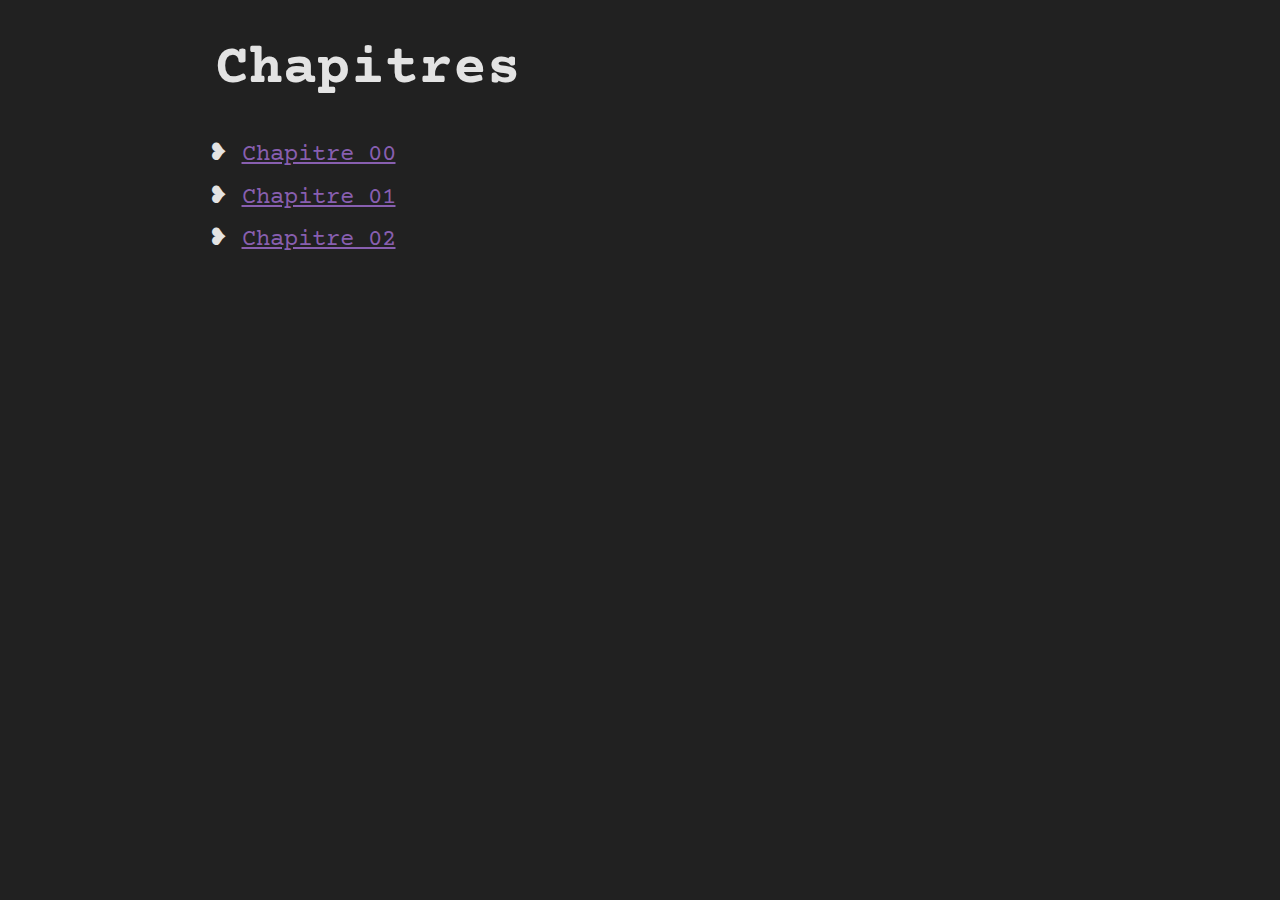
<file: index.html>
<!doctype html>
<html lang="fr">
    <head>
        <meta charset="UTF-8" />
        <meta name="viewport" content="width=device-width, initial-scale=1.0" />
        <title>Project madness</title>
        <link rel="stylesheet" href="https://montblanc159.github.io/project-madness/index.css" />
        <link
            rel="apple-touch-icon"
            sizes="180x180"
            href="https://montblanc159.github.io/project-madness/apple-touch-icon.png"
        />
        <link
            rel="icon"
            type="image/png"
            sizes="32x32"
            href="https://montblanc159.github.io/project-madness/favicon-32x32.png"
        />
        <link
            rel="icon"
            type="image/png"
            sizes="16x16"
            href="https://montblanc159.github.io/project-madness/favicon-16x16.png"
        />
        <link rel="manifest" href="https://montblanc159.github.io/project-madness/site.webmanifest" />
    </head>
    <body>
        <main>
<h1 class="title">Chapitres</h1>

<ul>
    <!-- If you are using pagination, section.pages will be empty.
       You need to use the paginator object -->
    
    <li><a href="https://montblanc159.github.io/project-madness/00/">Chapitre 00</a></li>
    
    <li><a href="https://montblanc159.github.io/project-madness/10/">Chapitre 01</a></li>
    
    <li><a href="https://montblanc159.github.io/project-madness/20/">Chapitre 02</a></li>
    
</ul>
</main>
    </body>
</html>
</file>
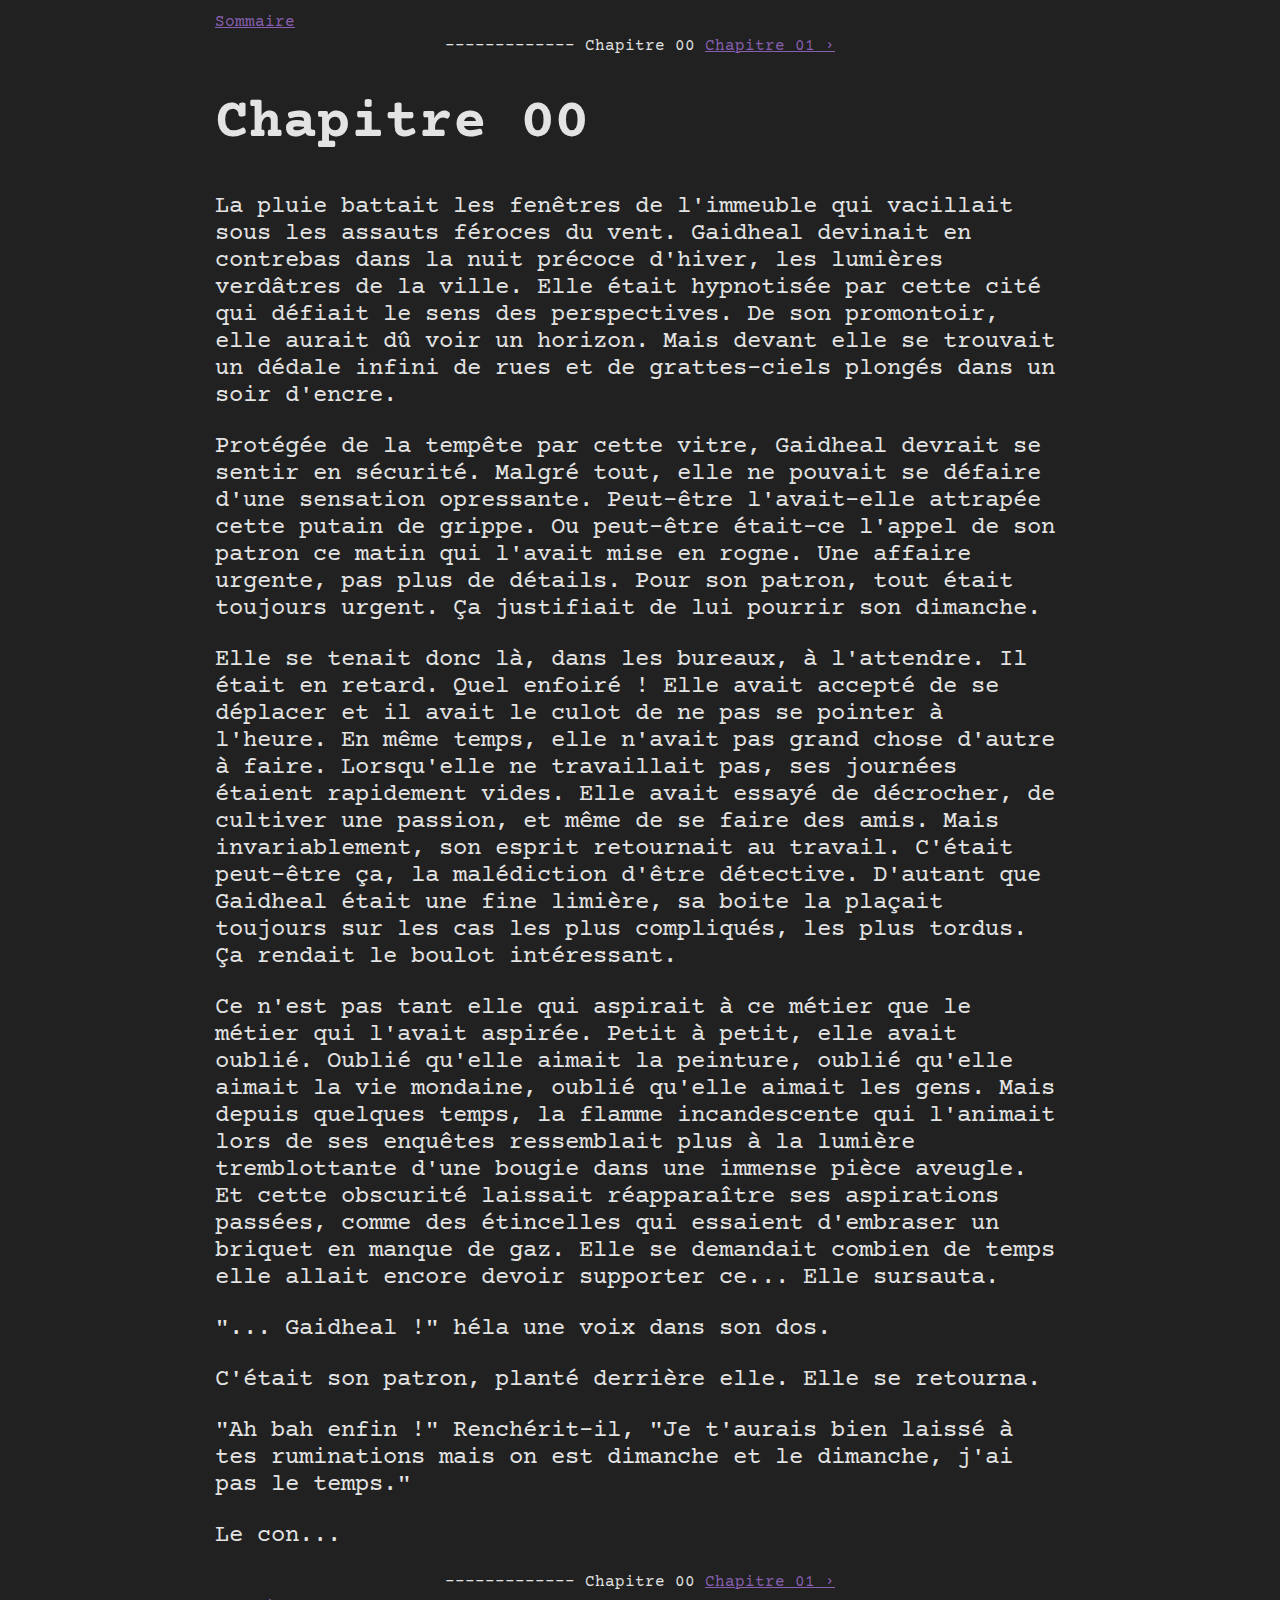
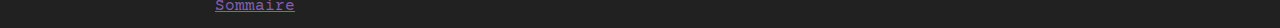
<file: 00/index.html>
<!doctype html>
<html lang="fr">
    <head>
        <meta charset="UTF-8" />
        <meta name="viewport" content="width=device-width, initial-scale=1.0" />
        <title>Project madness</title>
        <link rel="stylesheet" href="https://montblanc159.github.io/project-madness/index.css" />
        <link
            rel="apple-touch-icon"
            sizes="180x180"
            href="https://montblanc159.github.io/project-madness/apple-touch-icon.png"
        />
        <link
            rel="icon"
            type="image/png"
            sizes="32x32"
            href="https://montblanc159.github.io/project-madness/favicon-32x32.png"
        />
        <link
            rel="icon"
            type="image/png"
            sizes="16x16"
            href="https://montblanc159.github.io/project-madness/favicon-16x16.png"
        />
        <link rel="manifest" href="https://montblanc159.github.io/project-madness/site.webmanifest" />
    </head>
    <body>
        <main>
<a href="https://montblanc159.github.io/project-madness/">Sommaire</a>
<nav>
     -------------  Chapitre 00 
    <a class="nav__next" href="https:&#x2F;&#x2F;montblanc159.github.io&#x2F;project-madness&#x2F;10&#x2F;"
        >Chapitre 01 ›</a
    >
    
</nav>
<h1 class="title">Chapitre 00</h1>
<p class="subtitle"><strong></strong></p>
<p>La pluie battait les fenêtres de l'immeuble qui vacillait sous les assauts féroces du vent. Gaidheal devinait en contrebas dans la nuit précoce d'hiver, les lumières verdâtres de la ville. Elle était hypnotisée par cette cité qui défiait le sens des perspectives. De son promontoir, elle aurait dû voir un horizon. Mais devant elle se trouvait un dédale infini de rues et de grattes-ciels plongés dans un soir d'encre.</p>
<p>Protégée de la tempête par cette vitre, Gaidheal devrait se sentir en sécurité. Malgré tout, elle ne pouvait se défaire d'une sensation opressante. Peut-être l'avait-elle attrapée cette putain de grippe. Ou peut-être était-ce l'appel de son patron ce matin qui l'avait mise en rogne.
Une affaire urgente, pas plus de détails. Pour son patron, tout était toujours urgent. Ça justifiait de lui pourrir son dimanche.</p>
<p>Elle se tenait donc là, dans les bureaux, à l'attendre. Il était en retard. Quel enfoiré ! Elle avait accepté de se déplacer et il avait le culot de ne pas se pointer à l'heure. En même temps, elle n'avait pas grand chose d'autre à faire. Lorsqu'elle ne travaillait pas, ses journées étaient rapidement vides. Elle avait essayé de décrocher, de cultiver une passion, et même de se faire des amis. Mais invariablement, son esprit retournait au travail. C'était peut-être ça, la malédiction d'être détective. D'autant que Gaidheal était une fine limière, sa boite la plaçait toujours sur les cas les plus compliqués, les plus tordus. Ça rendait le boulot intéressant.</p>
<p>Ce n'est pas tant elle qui aspirait à ce métier que le métier qui l'avait aspirée. Petit à petit, elle avait oublié. Oublié qu'elle aimait la peinture, oublié qu'elle aimait la vie mondaine, oublié qu'elle aimait les gens.
Mais depuis quelques temps, la flamme incandescente qui l'animait lors de ses enquêtes ressemblait plus à la lumière tremblottante d'une bougie dans une immense pièce aveugle. Et cette obscurité laissait réapparaître ses aspirations passées, comme des étincelles qui essaient d'embraser un briquet en manque de gaz. Elle se demandait combien de temps elle allait encore devoir supporter ce... Elle sursauta.</p>
<p>"... Gaidheal !" héla une voix dans son dos.</p>
<p>C'était son patron, planté derrière elle. Elle se retourna.</p>
<p>"Ah bah enfin !" Renchérit-il, "Je t'aurais bien laissé à tes ruminations mais on est dimanche et le dimanche, j'ai pas le temps."</p>
<p>Le con...</p>
 
<nav>
     -------------  Chapitre 00 
    <a class="nav__next" href="https:&#x2F;&#x2F;montblanc159.github.io&#x2F;project-madness&#x2F;10&#x2F;"
        >Chapitre 01 ›</a
    >
    
</nav>
<a href="https://montblanc159.github.io/project-madness/">Sommaire</a>

 </main>
    </body>
</html>
</file>
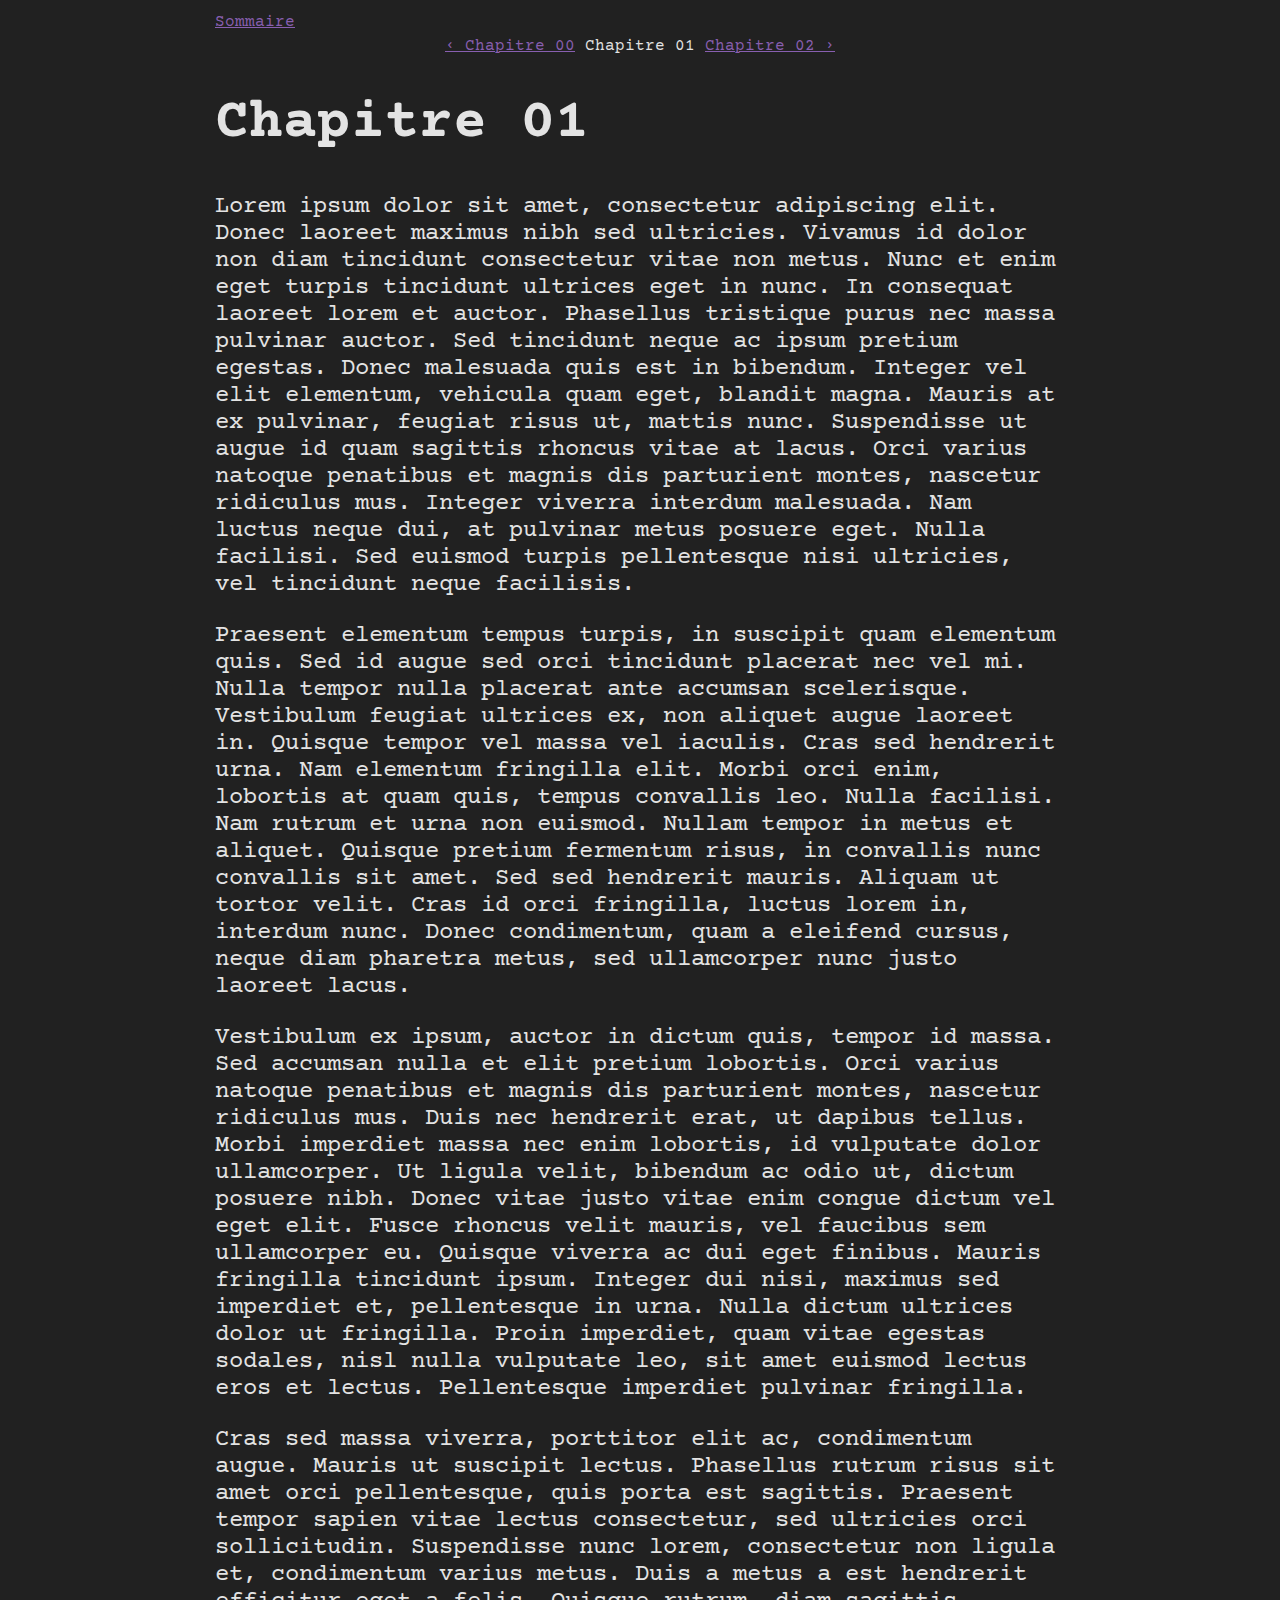
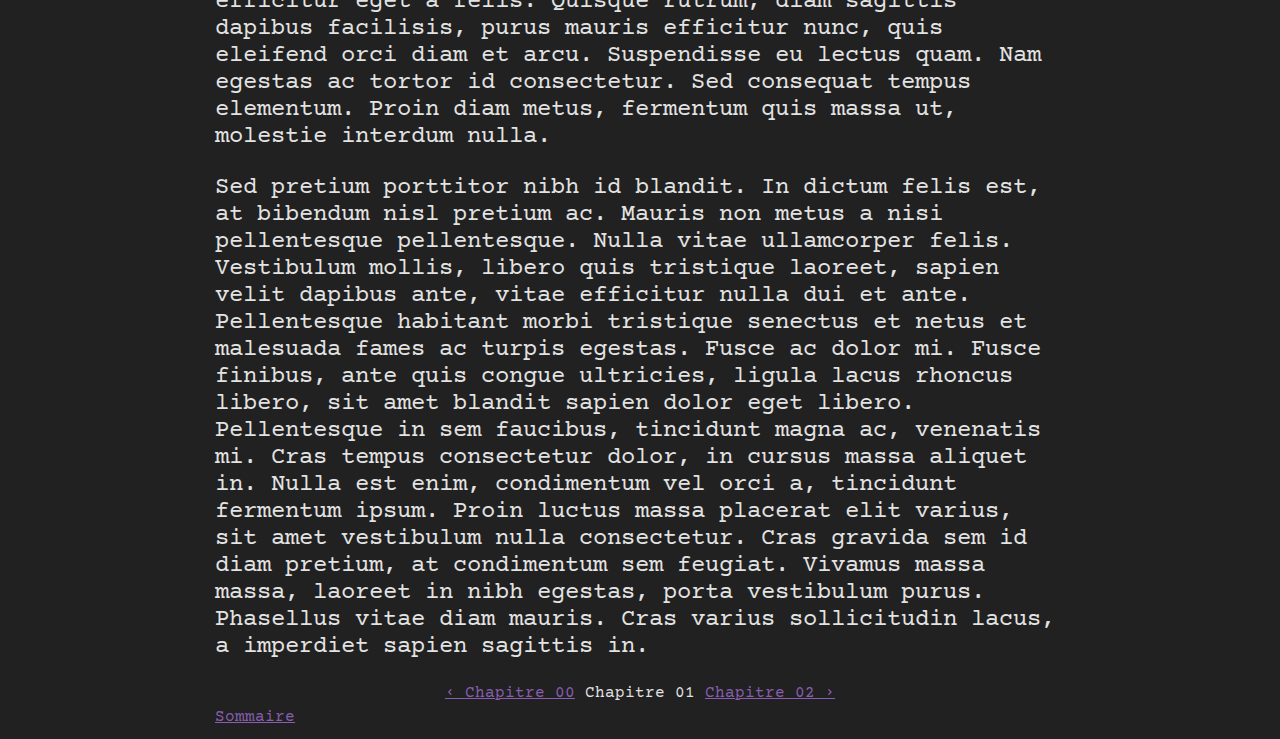
<file: 10/index.html>
<!doctype html>
<html lang="fr">
    <head>
        <meta charset="UTF-8" />
        <meta name="viewport" content="width=device-width, initial-scale=1.0" />
        <title>Project madness</title>
        <link rel="stylesheet" href="https://montblanc159.github.io/project-madness/index.css" />
        <link
            rel="apple-touch-icon"
            sizes="180x180"
            href="https://montblanc159.github.io/project-madness/apple-touch-icon.png"
        />
        <link
            rel="icon"
            type="image/png"
            sizes="32x32"
            href="https://montblanc159.github.io/project-madness/favicon-32x32.png"
        />
        <link
            rel="icon"
            type="image/png"
            sizes="16x16"
            href="https://montblanc159.github.io/project-madness/favicon-16x16.png"
        />
        <link rel="manifest" href="https://montblanc159.github.io/project-madness/site.webmanifest" />
    </head>
    <body>
        <main>
<a href="https://montblanc159.github.io/project-madness/">Sommaire</a>
<nav>
    
    <a class="nav__previous" href="https:&#x2F;&#x2F;montblanc159.github.io&#x2F;project-madness&#x2F;00&#x2F;"
        >‹ Chapitre 00</a
    >
     Chapitre 01 
    <a class="nav__next" href="https:&#x2F;&#x2F;montblanc159.github.io&#x2F;project-madness&#x2F;20&#x2F;"
        >Chapitre 02 ›</a
    >
    
</nav>
<h1 class="title">Chapitre 01</h1>
<p class="subtitle"><strong></strong></p>
<p>Lorem ipsum dolor sit amet, consectetur adipiscing elit. Donec laoreet maximus nibh sed ultricies. Vivamus id dolor non diam tincidunt consectetur vitae non metus. Nunc et enim eget turpis tincidunt ultrices eget in nunc. In consequat laoreet lorem et auctor. Phasellus tristique purus nec massa pulvinar auctor. Sed tincidunt neque ac ipsum pretium egestas. Donec malesuada quis est in bibendum. Integer vel elit elementum, vehicula quam eget, blandit magna. Mauris at ex pulvinar, feugiat risus ut, mattis nunc. Suspendisse ut augue id quam sagittis rhoncus vitae at lacus. Orci varius natoque penatibus et magnis dis parturient montes, nascetur ridiculus mus. Integer viverra interdum malesuada. Nam luctus neque dui, at pulvinar metus posuere eget. Nulla facilisi. Sed euismod turpis pellentesque nisi ultricies, vel tincidunt neque facilisis.</p>
<p>Praesent elementum tempus turpis, in suscipit quam elementum quis. Sed id augue sed orci tincidunt placerat nec vel mi. Nulla tempor nulla placerat ante accumsan scelerisque. Vestibulum feugiat ultrices ex, non aliquet augue laoreet in. Quisque tempor vel massa vel iaculis. Cras sed hendrerit urna. Nam elementum fringilla elit. Morbi orci enim, lobortis at quam quis, tempus convallis leo. Nulla facilisi. Nam rutrum et urna non euismod. Nullam tempor in metus et aliquet. Quisque pretium fermentum risus, in convallis nunc convallis sit amet. Sed sed hendrerit mauris. Aliquam ut tortor velit. Cras id orci fringilla, luctus lorem in, interdum nunc. Donec condimentum, quam a eleifend cursus, neque diam pharetra metus, sed ullamcorper nunc justo laoreet lacus.</p>
<p>Vestibulum ex ipsum, auctor in dictum quis, tempor id massa. Sed accumsan nulla et elit pretium lobortis. Orci varius natoque penatibus et magnis dis parturient montes, nascetur ridiculus mus. Duis nec hendrerit erat, ut dapibus tellus. Morbi imperdiet massa nec enim lobortis, id vulputate dolor ullamcorper. Ut ligula velit, bibendum ac odio ut, dictum posuere nibh. Donec vitae justo vitae enim congue dictum vel eget elit. Fusce rhoncus velit mauris, vel faucibus sem ullamcorper eu. Quisque viverra ac dui eget finibus. Mauris fringilla tincidunt ipsum. Integer dui nisi, maximus sed imperdiet et, pellentesque in urna. Nulla dictum ultrices dolor ut fringilla. Proin imperdiet, quam vitae egestas sodales, nisl nulla vulputate leo, sit amet euismod lectus eros et lectus. Pellentesque imperdiet pulvinar fringilla.</p>
<p>Cras sed massa viverra, porttitor elit ac, condimentum augue. Mauris ut suscipit lectus. Phasellus rutrum risus sit amet orci pellentesque, quis porta est sagittis. Praesent tempor sapien vitae lectus consectetur, sed ultricies orci sollicitudin. Suspendisse nunc lorem, consectetur non ligula et, condimentum varius metus. Duis a metus a est hendrerit efficitur eget a felis. Quisque rutrum, diam sagittis dapibus facilisis, purus mauris efficitur nunc, quis eleifend orci diam et arcu. Suspendisse eu lectus quam. Nam egestas ac tortor id consectetur. Sed consequat tempus elementum. Proin diam metus, fermentum quis massa ut, molestie interdum nulla.</p>
<p>Sed pretium porttitor nibh id blandit. In dictum felis est, at bibendum nisl pretium ac. Mauris non metus a nisi pellentesque pellentesque. Nulla vitae ullamcorper felis. Vestibulum mollis, libero quis tristique laoreet, sapien velit dapibus ante, vitae efficitur nulla dui et ante. Pellentesque habitant morbi tristique senectus et netus et malesuada fames ac turpis egestas. Fusce ac dolor mi. Fusce finibus, ante quis congue ultricies, ligula lacus rhoncus libero, sit amet blandit sapien dolor eget libero. Pellentesque in sem faucibus, tincidunt magna ac, venenatis mi. Cras tempus consectetur dolor, in cursus massa aliquet in. Nulla est enim, condimentum vel orci a, tincidunt fermentum ipsum. Proin luctus massa placerat elit varius, sit amet vestibulum nulla consectetur. Cras gravida sem id diam pretium, at condimentum sem feugiat. Vivamus massa massa, laoreet in nibh egestas, porta vestibulum purus. Phasellus vitae diam mauris. Cras varius sollicitudin lacus, a imperdiet sapien sagittis in.</p>
 
<nav>
    
    <a class="nav__previous" href="https:&#x2F;&#x2F;montblanc159.github.io&#x2F;project-madness&#x2F;00&#x2F;"
        >‹ Chapitre 00</a
    >
     Chapitre 01 
    <a class="nav__next" href="https:&#x2F;&#x2F;montblanc159.github.io&#x2F;project-madness&#x2F;20&#x2F;"
        >Chapitre 02 ›</a
    >
    
</nav>
<a href="https://montblanc159.github.io/project-madness/">Sommaire</a>

 </main>
    </body>
</html>
</file>
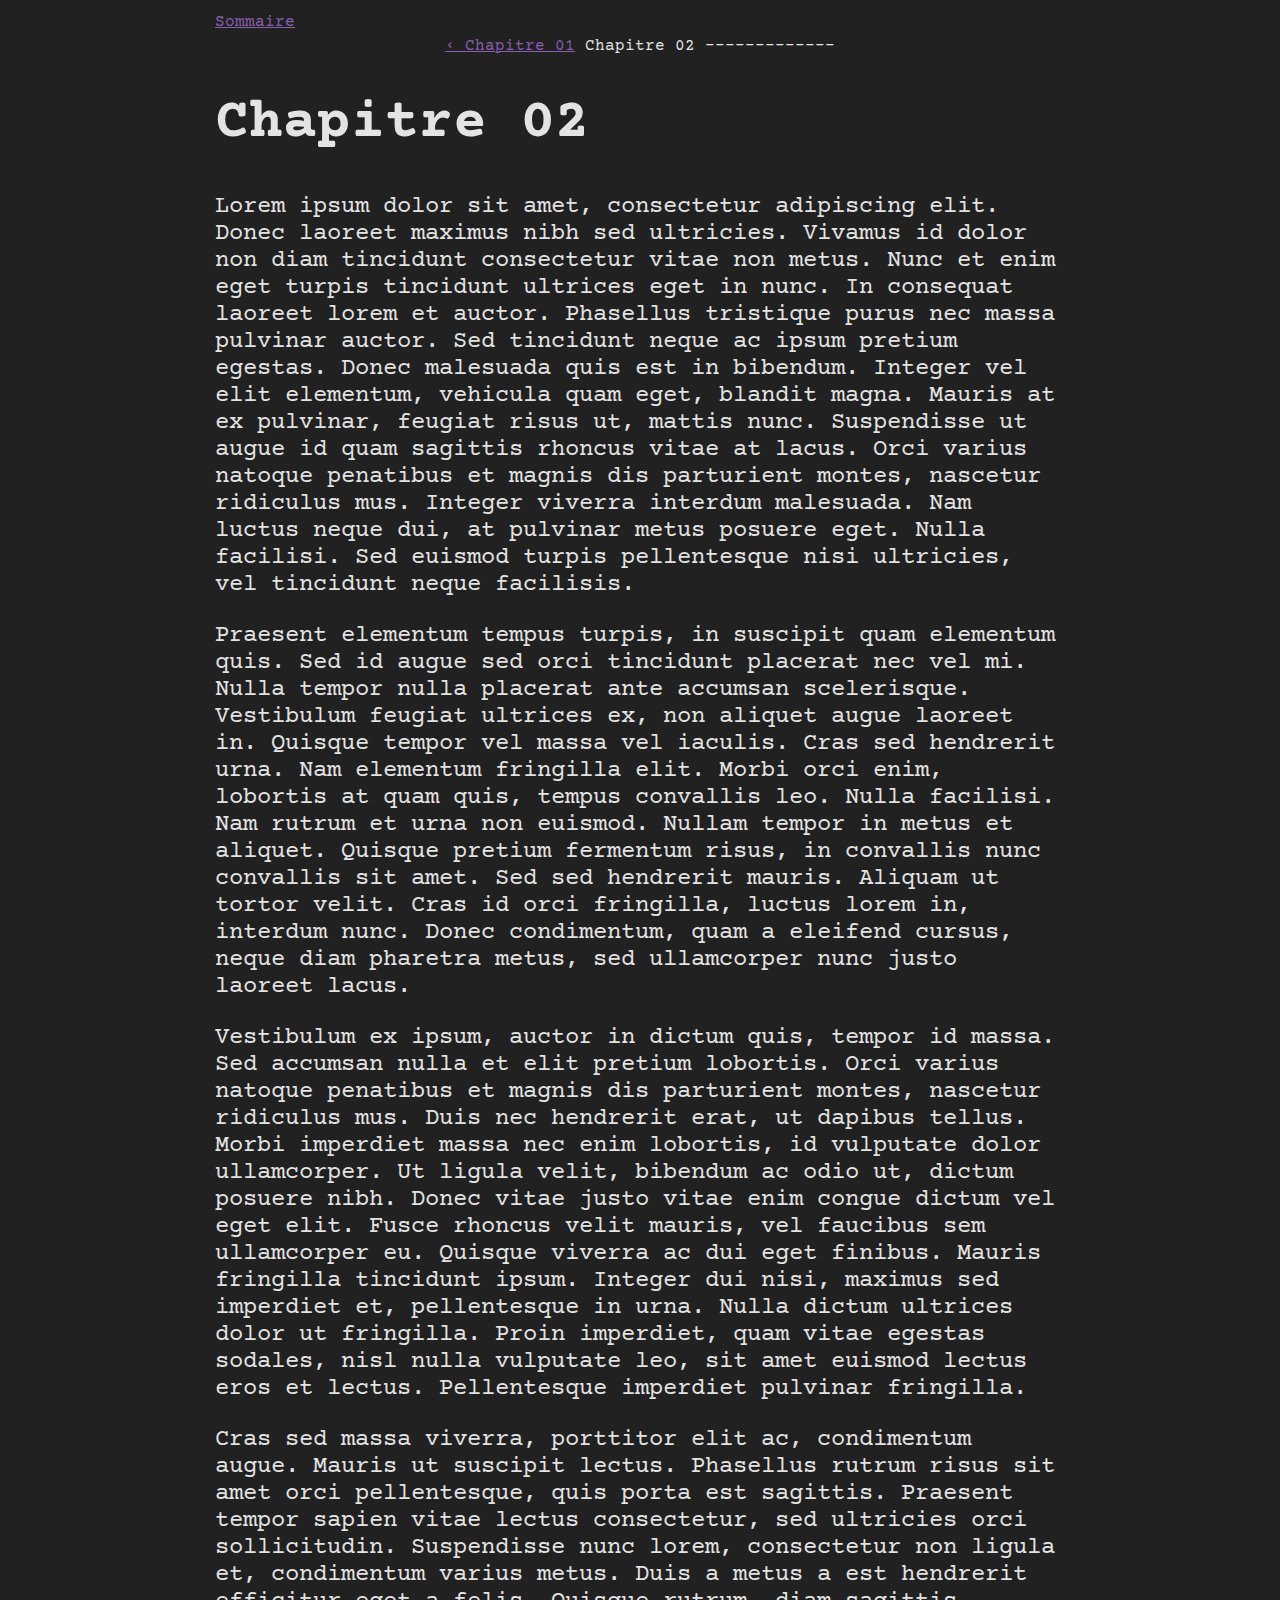
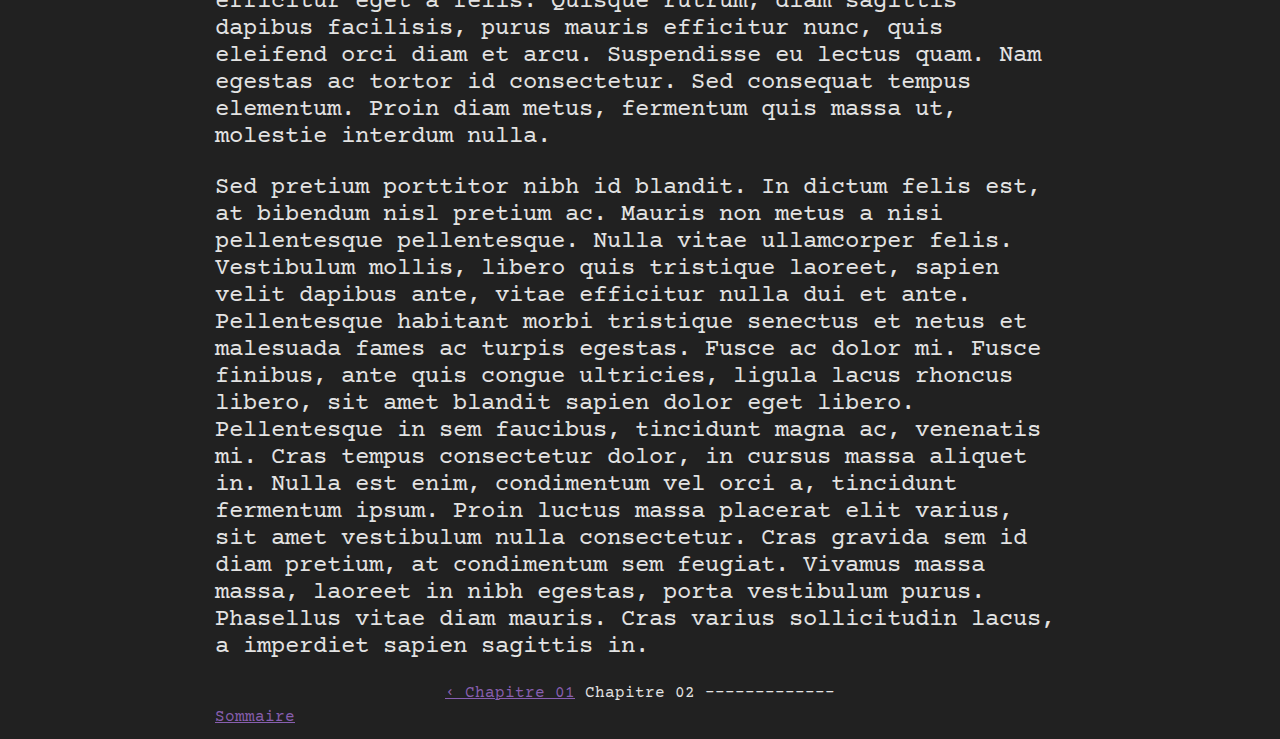
<file: 20/index.html>
<!doctype html>
<html lang="fr">
    <head>
        <meta charset="UTF-8" />
        <meta name="viewport" content="width=device-width, initial-scale=1.0" />
        <title>Project madness</title>
        <link rel="stylesheet" href="https://montblanc159.github.io/project-madness/index.css" />
        <link
            rel="apple-touch-icon"
            sizes="180x180"
            href="https://montblanc159.github.io/project-madness/apple-touch-icon.png"
        />
        <link
            rel="icon"
            type="image/png"
            sizes="32x32"
            href="https://montblanc159.github.io/project-madness/favicon-32x32.png"
        />
        <link
            rel="icon"
            type="image/png"
            sizes="16x16"
            href="https://montblanc159.github.io/project-madness/favicon-16x16.png"
        />
        <link rel="manifest" href="https://montblanc159.github.io/project-madness/site.webmanifest" />
    </head>
    <body>
        <main>
<a href="https://montblanc159.github.io/project-madness/">Sommaire</a>
<nav>
    
    <a class="nav__previous" href="https:&#x2F;&#x2F;montblanc159.github.io&#x2F;project-madness&#x2F;10&#x2F;"
        >‹ Chapitre 01</a
    >
     Chapitre 02  ------------- 
</nav>
<h1 class="title">Chapitre 02</h1>
<p class="subtitle"><strong></strong></p>
<p>Lorem ipsum dolor sit amet, consectetur adipiscing elit. Donec laoreet maximus nibh sed ultricies. Vivamus id dolor non diam tincidunt consectetur vitae non metus. Nunc et enim eget turpis tincidunt ultrices eget in nunc. In consequat laoreet lorem et auctor. Phasellus tristique purus nec massa pulvinar auctor. Sed tincidunt neque ac ipsum pretium egestas. Donec malesuada quis est in bibendum. Integer vel elit elementum, vehicula quam eget, blandit magna. Mauris at ex pulvinar, feugiat risus ut, mattis nunc. Suspendisse ut augue id quam sagittis rhoncus vitae at lacus. Orci varius natoque penatibus et magnis dis parturient montes, nascetur ridiculus mus. Integer viverra interdum malesuada. Nam luctus neque dui, at pulvinar metus posuere eget. Nulla facilisi. Sed euismod turpis pellentesque nisi ultricies, vel tincidunt neque facilisis.</p>
<p>Praesent elementum tempus turpis, in suscipit quam elementum quis. Sed id augue sed orci tincidunt placerat nec vel mi. Nulla tempor nulla placerat ante accumsan scelerisque. Vestibulum feugiat ultrices ex, non aliquet augue laoreet in. Quisque tempor vel massa vel iaculis. Cras sed hendrerit urna. Nam elementum fringilla elit. Morbi orci enim, lobortis at quam quis, tempus convallis leo. Nulla facilisi. Nam rutrum et urna non euismod. Nullam tempor in metus et aliquet. Quisque pretium fermentum risus, in convallis nunc convallis sit amet. Sed sed hendrerit mauris. Aliquam ut tortor velit. Cras id orci fringilla, luctus lorem in, interdum nunc. Donec condimentum, quam a eleifend cursus, neque diam pharetra metus, sed ullamcorper nunc justo laoreet lacus.</p>
<p>Vestibulum ex ipsum, auctor in dictum quis, tempor id massa. Sed accumsan nulla et elit pretium lobortis. Orci varius natoque penatibus et magnis dis parturient montes, nascetur ridiculus mus. Duis nec hendrerit erat, ut dapibus tellus. Morbi imperdiet massa nec enim lobortis, id vulputate dolor ullamcorper. Ut ligula velit, bibendum ac odio ut, dictum posuere nibh. Donec vitae justo vitae enim congue dictum vel eget elit. Fusce rhoncus velit mauris, vel faucibus sem ullamcorper eu. Quisque viverra ac dui eget finibus. Mauris fringilla tincidunt ipsum. Integer dui nisi, maximus sed imperdiet et, pellentesque in urna. Nulla dictum ultrices dolor ut fringilla. Proin imperdiet, quam vitae egestas sodales, nisl nulla vulputate leo, sit amet euismod lectus eros et lectus. Pellentesque imperdiet pulvinar fringilla.</p>
<p>Cras sed massa viverra, porttitor elit ac, condimentum augue. Mauris ut suscipit lectus. Phasellus rutrum risus sit amet orci pellentesque, quis porta est sagittis. Praesent tempor sapien vitae lectus consectetur, sed ultricies orci sollicitudin. Suspendisse nunc lorem, consectetur non ligula et, condimentum varius metus. Duis a metus a est hendrerit efficitur eget a felis. Quisque rutrum, diam sagittis dapibus facilisis, purus mauris efficitur nunc, quis eleifend orci diam et arcu. Suspendisse eu lectus quam. Nam egestas ac tortor id consectetur. Sed consequat tempus elementum. Proin diam metus, fermentum quis massa ut, molestie interdum nulla.</p>
<p>Sed pretium porttitor nibh id blandit. In dictum felis est, at bibendum nisl pretium ac. Mauris non metus a nisi pellentesque pellentesque. Nulla vitae ullamcorper felis. Vestibulum mollis, libero quis tristique laoreet, sapien velit dapibus ante, vitae efficitur nulla dui et ante. Pellentesque habitant morbi tristique senectus et netus et malesuada fames ac turpis egestas. Fusce ac dolor mi. Fusce finibus, ante quis congue ultricies, ligula lacus rhoncus libero, sit amet blandit sapien dolor eget libero. Pellentesque in sem faucibus, tincidunt magna ac, venenatis mi. Cras tempus consectetur dolor, in cursus massa aliquet in. Nulla est enim, condimentum vel orci a, tincidunt fermentum ipsum. Proin luctus massa placerat elit varius, sit amet vestibulum nulla consectetur. Cras gravida sem id diam pretium, at condimentum sem feugiat. Vivamus massa massa, laoreet in nibh egestas, porta vestibulum purus. Phasellus vitae diam mauris. Cras varius sollicitudin lacus, a imperdiet sapien sagittis in.</p>
 
<nav>
    
    <a class="nav__previous" href="https:&#x2F;&#x2F;montblanc159.github.io&#x2F;project-madness&#x2F;10&#x2F;"
        >‹ Chapitre 01</a
    >
     Chapitre 02  ------------- 
</nav>
<a href="https://montblanc159.github.io/project-madness/">Sommaire</a>

 </main>
    </body>
</html>
</file>
